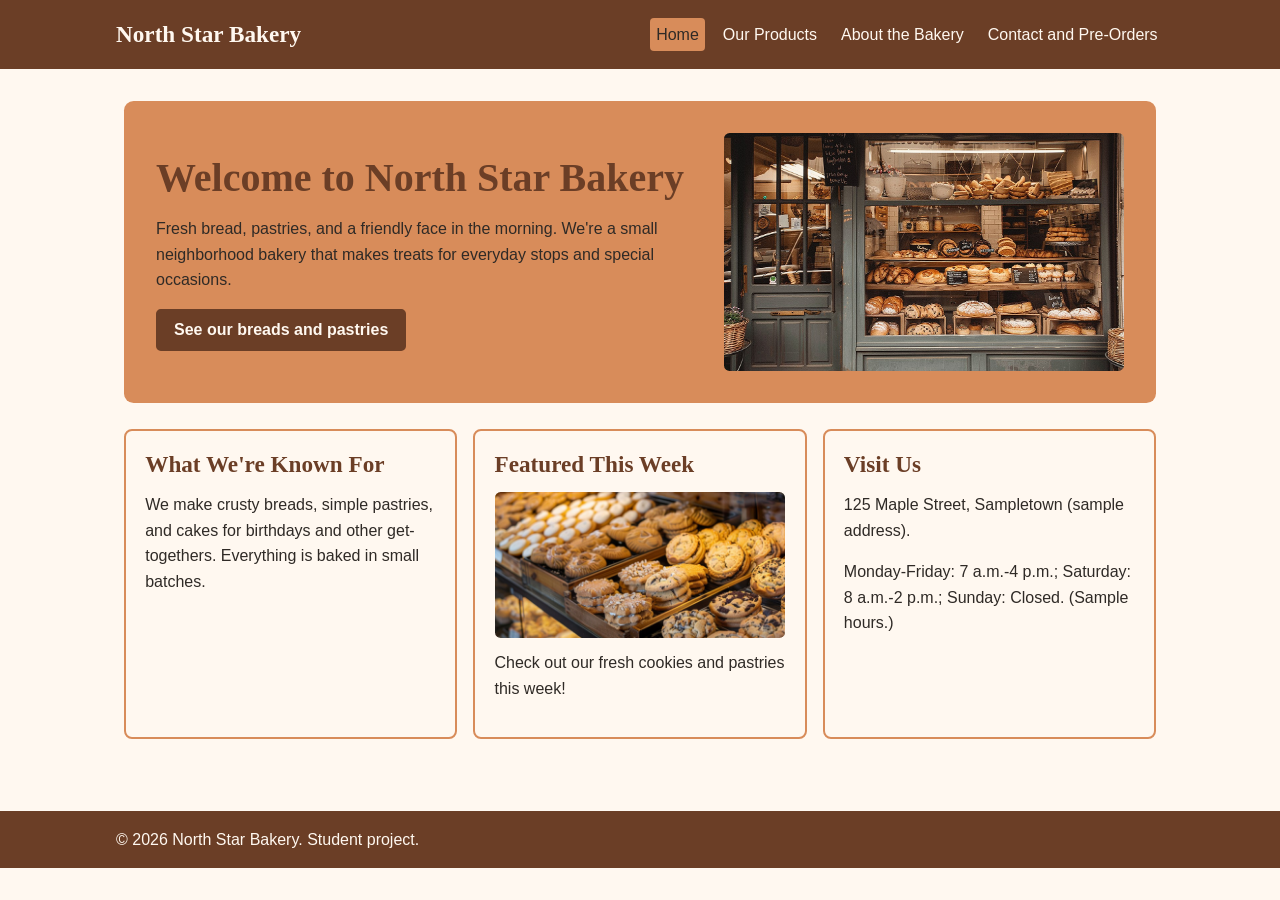
<file: index.html>
<!DOCTYPE html>
<html lang="en">
<head>
  <meta charset="UTF-8">
  <meta name="viewport" content="width=device-width, initial-scale=1.0">
  <title>Home | North Star Bakery</title>
  <link rel="stylesheet" href="styles.css">
</head>
<body>
  <a class="skip-link" href="#main-content">Skip to main content</a>
  <header class="site-header">
    <div class="header-inner">
      <a href="index.html" class="brand">North Star Bakery</a>
      <nav class="site-nav" aria-label="Main navigation">
        <ul>
          <li><a href="index.html" aria-current="page">Home</a></li>
          <li><a href="products.html">Our Products</a></li>
          <li><a href="about.html">About the Bakery</a></li>
          <li><a href="contact.html">Contact and Pre-Orders</a></li>
        </ul>
      </nav>
    </div>
  </header>

  <main id="main-content" class="container">
    <section class="hero">
      <div class="hero-copy">
        <h1>Welcome to North Star Bakery</h1>
        <p>Fresh bread, pastries, and a friendly face in the morning. We're a small neighborhood bakery that makes treats for everyday stops and special occasions.</p>
        <a class="button-link" href="products.html">See our breads and pastries</a>
      </div>
      <img src="bakery-storefront.jpg" alt="Front entrance of the neighborhood bakery" width="420">
    </section>
    <div class="content-grid">
      <section>
        <h2>What We're Known For</h2>
        <p>We make crusty breads, simple pastries, and cakes for birthdays and other get-togethers. Everything is baked in small batches.</p>
      </section>
      <section>
        <h2>Featured This Week</h2>
        <picture>
          <source media="(min-width: 700px)" srcset="bakery-feature-large.jpg">
          <img src="bakery-feature-small.jpg" alt="Assorted fresh cookies and pastries in a bakery display" width="420">
        </picture>
        <p>Check out our fresh cookies and pastries this week!</p>
      </section>
      <section>
        <h2>Visit Us</h2>
        <p>125 Maple Street, Sampletown (sample address).</p>
        <p>Monday-Friday: 7 a.m.-4 p.m.; Saturday: 8 a.m.-2 p.m.; Sunday: Closed. (Sample hours.)</p>
      </section>
    </div>
  </main>
  <footer class="site-footer">
    <p>&copy; 2026 North Star Bakery. Student project.</p>
  </footer>
</body>
</html>
</file>
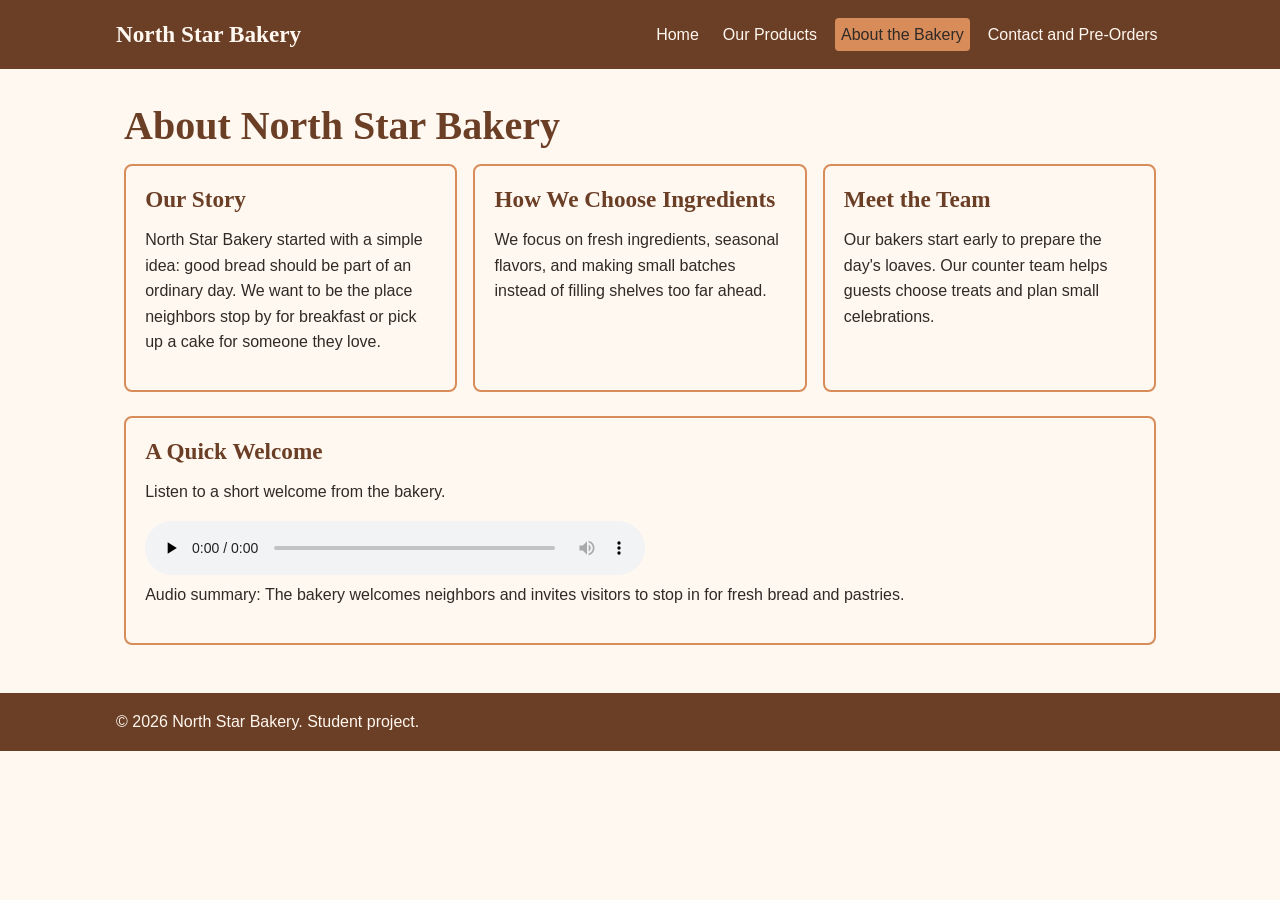
<file: about.html>
<!DOCTYPE html>
<html lang="en">
<head>
  <meta charset="UTF-8">
  <meta name="viewport" content="width=device-width, initial-scale=1.0">
  <title>About | North Star Bakery</title>
  <link rel="stylesheet" href="styles.css">
</head>
<body>
  <a class="skip-link" href="#main-content">Skip to main content</a>
  <header class="site-header">
    <div class="header-inner">
      <a href="index.html" class="brand">North Star Bakery</a>
      <nav class="site-nav" aria-label="Main navigation">
        <ul>
          <li><a href="index.html">Home</a></li>
          <li><a href="products.html">Our Products</a></li>
          <li><a href="about.html" aria-current="page">About the Bakery</a></li>
          <li><a href="contact.html">Contact and Pre-Orders</a></li>
        </ul>
      </nav>
    </div>
  </header>

  <main id="main-content" class="container">
    <h1>About North Star Bakery</h1>
    <div class="content-grid">
      <section>
        <h2>Our Story</h2>
        <p>North Star Bakery started with a simple idea: good bread should be part of an ordinary day. We want to be the place neighbors stop by for breakfast or pick up a cake for someone they love.</p>
      </section>
      <section>
        <h2>How We Choose Ingredients</h2>
        <p>We focus on fresh ingredients, seasonal flavors, and making small batches instead of filling shelves too far ahead.</p>
      </section>
      <section>
        <h2>Meet the Team</h2>
        <p>Our bakers start early to prepare the day's loaves. Our counter team helps guests choose treats and plan small celebrations.</p>
      </section>
    </div>
    <section class="media-section">
      <h2>A Quick Welcome</h2>
      <p>Listen to a short welcome from the bakery.</p>
      <audio controls preload="none">
        <source src="bakery-welcome.mp3" type="audio/mpeg">
        Your browser does not support audio playback. Welcome to North Star Bakery! We're glad you're here.
      </audio>
      <p>Audio summary: The bakery welcomes neighbors and invites visitors to stop in for fresh bread and pastries.</p>
    </section>
  </main>
  <footer class="site-footer">
    <p>&copy; 2026 North Star Bakery. Student project.</p>
  </footer>
</body>
</html>
</file>
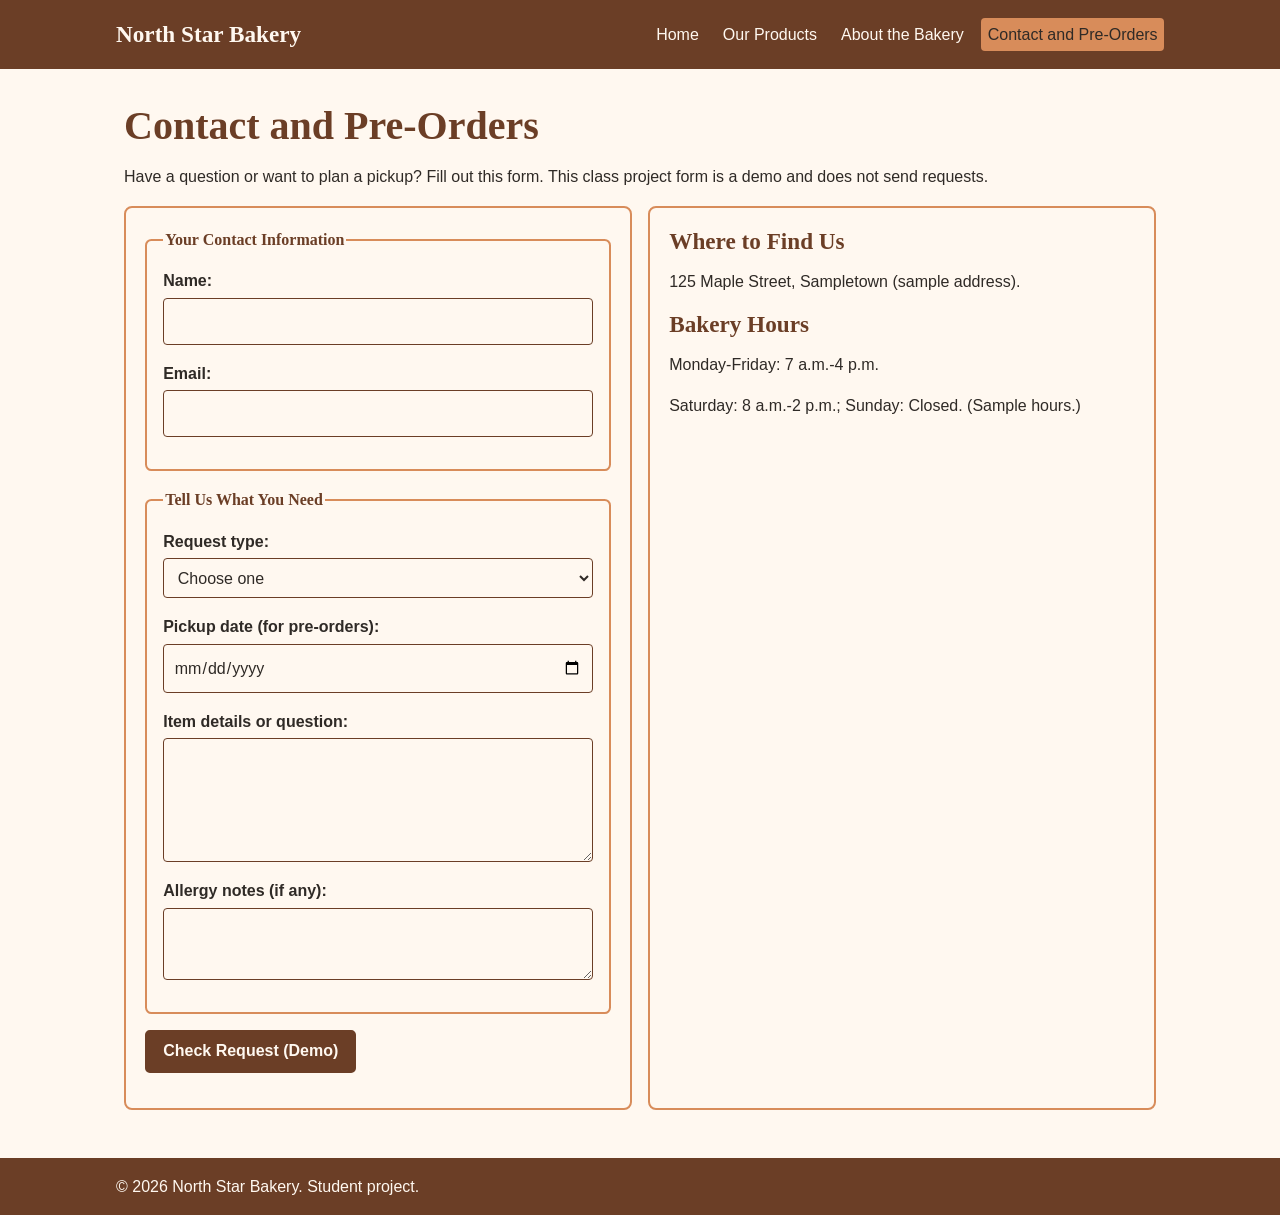
<file: contact.html>
<!DOCTYPE html>
<html lang="en">
<head>
  <meta charset="UTF-8">
  <meta name="viewport" content="width=device-width, initial-scale=1.0">
  <title>Contact | North Star Bakery</title>
  <link rel="stylesheet" href="styles.css">
</head>
<body>
  <a class="skip-link" href="#main-content">Skip to main content</a>
  <header class="site-header">
    <div class="header-inner">
      <a href="index.html" class="brand">North Star Bakery</a>
      <nav class="site-nav" aria-label="Main navigation">
        <ul>
          <li><a href="index.html">Home</a></li>
          <li><a href="products.html">Our Products</a></li>
          <li><a href="about.html">About the Bakery</a></li>
          <li><a href="contact.html" aria-current="page">Contact and Pre-Orders</a></li>
        </ul>
      </nav>
    </div>
  </header>

  <main id="main-content" class="container">
    <h1>Contact and Pre-Orders</h1>
    <p>Have a question or want to plan a pickup? Fill out this form. This class project form is a demo and does not send requests.</p>
    <div id="saved-favorite-box" class="favorite-prompt" hidden>
      <p id="saved-favorite-text"></p>
      <button type="button" id="use-favorite">Use favorite in this request</button>
    </div>
    <div class="contact-grid">
      <div class="panel">
        <form id="request-form" action="#" method="post" novalidate>
          <fieldset>
            <legend>Your Contact Information</legend>
            <p><label for="customer-name">Name:</label>
              <input type="text" id="customer-name" name="customer-name" autocomplete="name" minlength="2" required>
              <span id="name-error" class="field-error" aria-live="polite"></span></p>
            <p><label for="email">Email:</label>
              <input type="email" id="email" name="email" autocomplete="email" required>
              <span id="email-error" class="field-error" aria-live="polite"></span></p>
          </fieldset>
          <fieldset>
            <legend>Tell Us What You Need</legend>
            <p><label for="request-type">Request type:</label>
              <select id="request-type" name="request-type" required>
                <option value="">Choose one</option>
                <option value="preorder">Pre-order</option>
                <option value="question">General question</option>
              </select>
              <span id="request-error" class="field-error" aria-live="polite"></span></p>
            <p><label for="pickup-date">Pickup date (for pre-orders):</label>
              <input type="date" id="pickup-date" name="pickup-date">
              <span id="pickup-error" class="field-error" aria-live="polite"></span></p>
            <p><label for="details">Item details or question:</label>
              <textarea id="details" name="details" rows="4" maxlength="500" required></textarea>
              <span id="details-error" class="field-error" aria-live="polite"></span></p>
            <p><label for="allergies">Allergy notes (if any):</label>
              <textarea id="allergies" name="allergies" rows="2" maxlength="250"></textarea></p>
          </fieldset>
          <button type="submit">Check Request (Demo)</button>
          <p id="form-result" class="form-result" role="status" aria-live="polite"></p>
        </form>
      </div>
      <aside class="contact-details panel" aria-label="Bakery information">
        <h2>Where to Find Us</h2>
        <p>125 Maple Street, Sampletown (sample address).</p>
        <h2>Bakery Hours</h2>
        <p>Monday-Friday: 7 a.m.-4 p.m.</p>
        <p>Saturday: 8 a.m.-2 p.m.; Sunday: Closed. (Sample hours.)</p>
      </aside>
    </div>
  </main>
  <footer class="site-footer">
    <p>&copy; 2026 North Star Bakery. Student project.</p>
  </footer>
  <script src="script.js" defer></script>
</body>
</html>
</file>
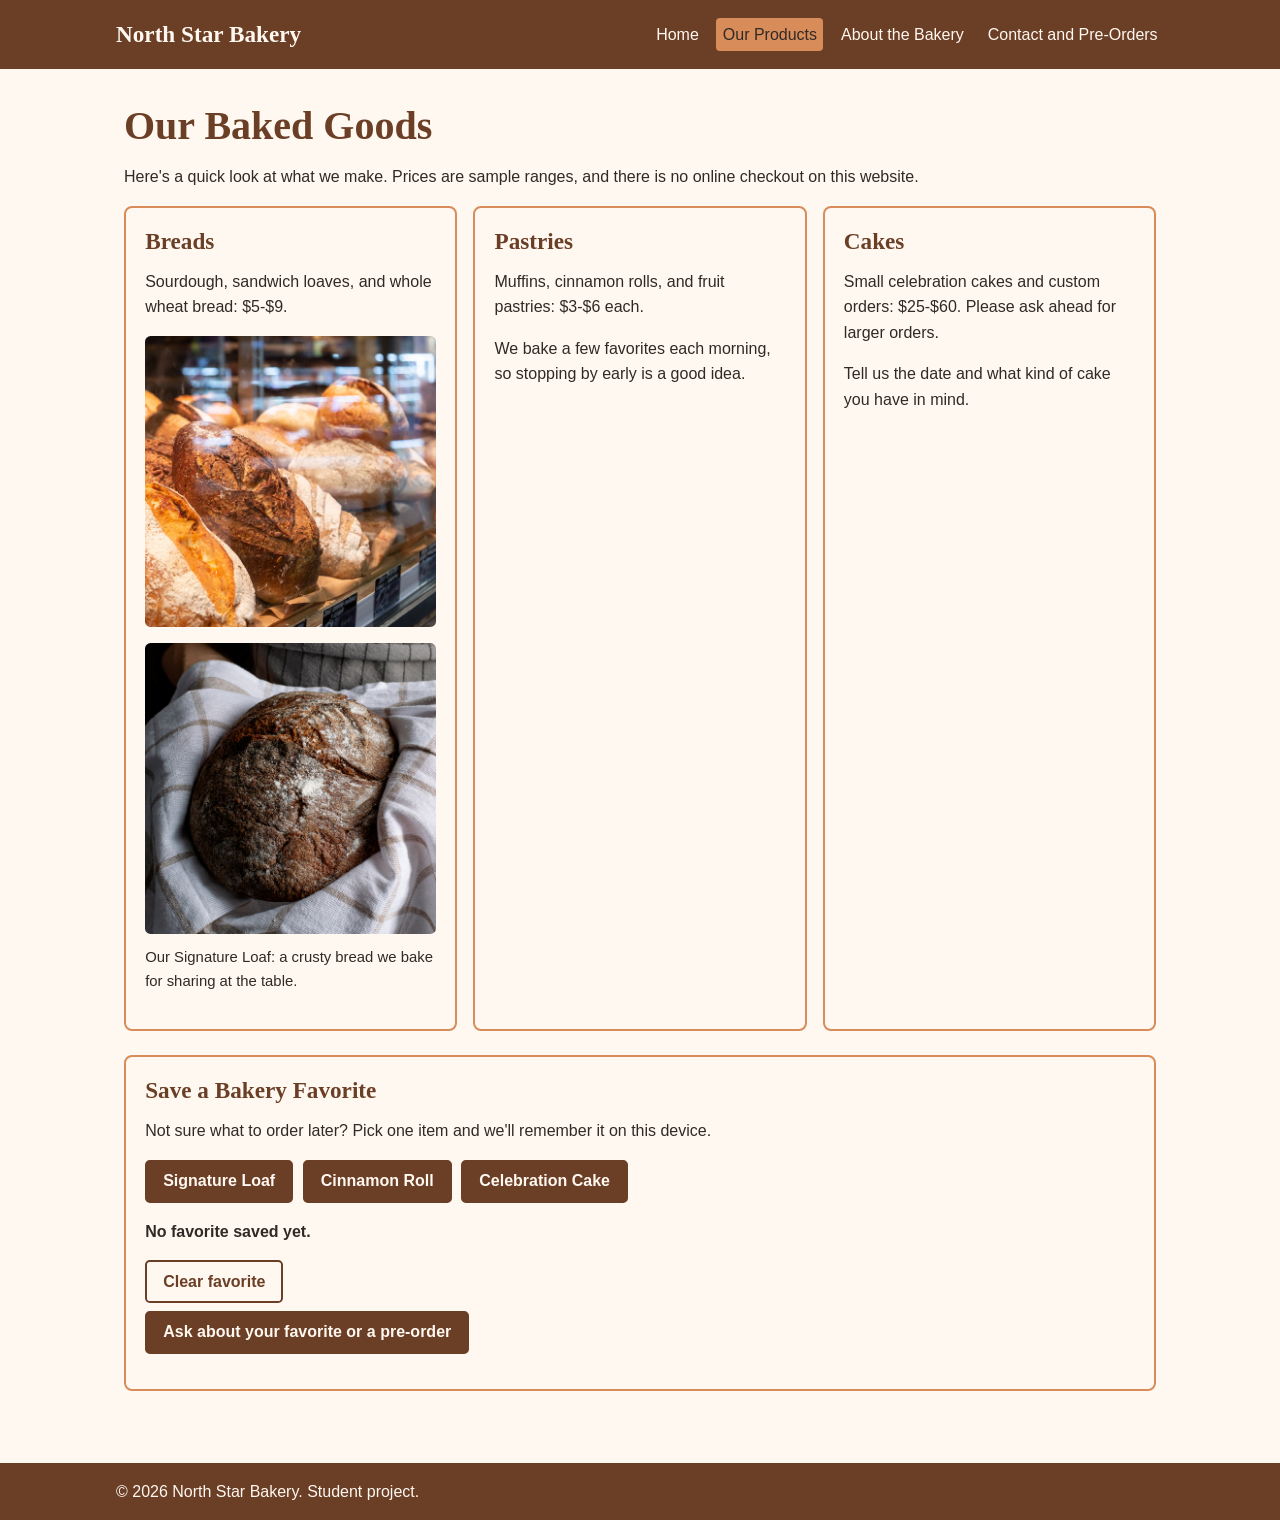
<file: products.html>
<!DOCTYPE html>
<html lang="en">
<head>
  <meta charset="UTF-8">
  <meta name="viewport" content="width=device-width, initial-scale=1.0">
  <title>Products | North Star Bakery</title>
  <link rel="stylesheet" href="styles.css">
</head>
<body>
  <a class="skip-link" href="#main-content">Skip to main content</a>
  <header class="site-header">
    <div class="header-inner">
      <a href="index.html" class="brand">North Star Bakery</a>
      <nav class="site-nav" aria-label="Main navigation">
        <ul>
          <li><a href="index.html">Home</a></li>
          <li><a href="products.html" aria-current="page">Our Products</a></li>
          <li><a href="about.html">About the Bakery</a></li>
          <li><a href="contact.html">Contact and Pre-Orders</a></li>
        </ul>
      </nav>
    </div>
  </header>

  <main id="main-content" class="container">
    <h1>Our Baked Goods</h1>
    <p>Here's a quick look at what we make. Prices are sample ranges, and there is no online checkout on this website.</p>
    <div class="product-grid">
      <section>
        <h2>Breads</h2>
        <p>Sourdough, sandwich loaves, and whole wheat bread: $5-$9.</p>
        <img src="bakery-bread.jpg" alt="Fresh loaves of bread from the bakery" width="420">
        <figure>
          <img src="bakery-signature-loaf.jpg" alt="North Star Bakery signature loaf with a golden crust" width="420">
          <figcaption>Our Signature Loaf: a crusty bread we bake for sharing at the table.</figcaption>
        </figure>
      </section>
      <section>
        <h2>Pastries</h2>
        <p>Muffins, cinnamon rolls, and fruit pastries: $3-$6 each.</p>
        <p>We bake a few favorites each morning, so stopping by early is a good idea.</p>
      </section>
      <section>
        <h2>Cakes</h2>
        <p>Small celebration cakes and custom orders: $25-$60. Please ask ahead for larger orders.</p>
        <p>Tell us the date and what kind of cake you have in mind.</p>
      </section>
    </div>
    <section class="favorite-panel" aria-labelledby="favorites-heading">
      <h2 id="favorites-heading">Save a Bakery Favorite</h2>
      <p>Not sure what to order later? Pick one item and we'll remember it on this device.</p>
      <div class="favorite-options" aria-label="Choose a favorite baked good">
        <button type="button" class="favorite-choice" data-item="loaf" aria-pressed="false">Signature Loaf</button>
        <button type="button" class="favorite-choice" data-item="roll" aria-pressed="false">Cinnamon Roll</button>
        <button type="button" class="favorite-choice" data-item="cake" aria-pressed="false">Celebration Cake</button>
      </div>
      <p id="favorite-status" class="favorite-status" role="status" aria-live="polite">No favorite saved yet.</p>
      <button type="button" id="clear-favorite" class="secondary-button" hidden>Clear favorite</button>
      <p><a class="button-link" href="contact.html">Ask about your favorite or a pre-order</a></p>
    </section>
  </main>
  <footer class="site-footer">
    <p>&copy; 2026 North Star Bakery. Student project.</p>
  </footer>
  <script src="script.js" defer></script>
</body>
</html>
</file>
<file: styles.css>
/* North Star Bakery - Touchstone 4
   Mobile-first styles from Touchstone 3, with small additions for JavaScript. */
:root {
  --cream: #FFF8F0;
  --brown: #6B3E26;
  --peach: #D88C5A;
  --charcoal: #2F2A26;
}
* { box-sizing: border-box; }
html { scroll-behavior: smooth; }
body {
  margin: 0;
  background: var(--cream);
  color: var(--charcoal);
  font-family: Arial, sans-serif;
  font-size: 1rem;
  line-height: 1.6;
}
h1, h2, h3 {
  font-family: Georgia, serif;
  color: var(--brown);
  line-height: 1.25;
  margin: 0 0 .8rem;
}
h1 { font-size: 2rem; }
h2 { font-size: 1.45rem; }
p { margin: 0 0 1rem; }
a { color: var(--brown); }
a:hover { text-decoration-thickness: 2px; }
a:focus-visible, button:focus-visible, input:focus-visible,
select:focus-visible, textarea:focus-visible {
  outline: 3px solid var(--peach);
  outline-offset: 3px;
}
img, picture, video { max-width: 100%; }
img { height: auto; display: block; border-radius: .35rem; }
.skip-link {
  position: absolute;
  left: -9999px;
  top: 0;
  z-index: 10;
  background: var(--cream);
  color: var(--brown);
  padding: .6rem;
}
.skip-link:focus { left: 1rem; }
.site-header { background: var(--brown); color: var(--cream); }
.header-inner {
  max-width: 1080px;
  margin: auto;
  padding: 1rem;
  display: flex;
  flex-direction: column;
  align-items: flex-start;
  gap: .8rem;
}
.brand {
  font-family: Georgia, serif;
  font-size: 1.45rem;
  font-weight: bold;
  color: var(--cream);
  text-decoration: none;
}
.site-nav ul {
  list-style: none;
  margin: 0;
  padding: 0;
  display: flex;
  flex-wrap: wrap;
  gap: .3rem .7rem;
}
.site-nav a {
  display: inline-block;
  color: var(--cream);
  text-decoration: none;
  padding: .25rem .4rem;
  border-radius: .25rem;
}
.site-nav a:hover, .site-nav a[aria-current="page"] {
  background: var(--peach);
  color: var(--charcoal);
}
.container { max-width: 1080px; margin: auto; padding: 1.5rem 1rem 2.5rem; }
.hero {
  background: var(--peach);
  padding: 1.25rem;
  border-radius: .6rem;
  display: flex;
  flex-direction: column;
  align-items: flex-start;
  gap: 1.25rem;
  margin-bottom: 1.6rem;
}
.hero-copy { flex: 1; }
.hero img { width: 100%; max-width: 400px; }
.content-grid, .product-grid, .contact-grid {
  display: flex;
  flex-direction: column;
  gap: 1rem;
}
.content-grid, .product-grid { margin-bottom: 1.5rem; }
.panel, .content-grid > section, .product-grid > section, .media-section {
  flex: 1 1 0;
  padding: 1.2rem;
  border: 2px solid var(--peach);
  border-radius: .5rem;
  background: var(--cream);
}
.content-grid img, .product-grid img { margin: .8rem 0; }
figure { margin: 1rem 0; }
figcaption { margin-top: .5rem; font-size: .93rem; }
.button-link, button {
  display: inline-block;
  background: var(--brown);
  color: var(--cream);
  font: bold 1rem Arial, sans-serif;
  text-decoration: none;
  padding: .65rem 1rem;
  border: 2px solid var(--brown);
  border-radius: .3rem;
  cursor: pointer;
}
.button-link:hover, button:hover {
  background: var(--peach);
  border-color: var(--peach);
  color: var(--charcoal);
}
form { max-width: 100%; }
fieldset {
  border: 2px solid var(--peach);
  border-radius: .4rem;
  margin: 0 0 1rem;
  padding: 1rem;
  min-width: 0;
}
legend { font-family: Georgia, serif; font-weight: bold; color: var(--brown); }
label { display: block; font-weight: bold; margin-bottom: .25rem; }
input, select, textarea {
  display: block;
  width: 100%;
  max-width: 100%;
  padding: .6rem;
  border: 1px solid var(--brown);
  border-radius: .25rem;
  background: var(--cream);
  color: var(--charcoal);
  font: inherit;
}
textarea { resize: vertical; }
input:focus, select:focus, textarea:focus { border-color: var(--peach); }
.contact-details { flex: 1; }
audio { width: 100%; max-width: 500px; }
.site-footer { background: var(--brown); color: var(--cream); }
.site-footer p { max-width: 1080px; padding: 1rem; margin: auto; }
/* Larger screens: arrange main content side by side. */
@media (min-width: 700px) {
  h1 { font-size: 2.5rem; }
  .header-inner { flex-direction: row; align-items: center; justify-content: space-between; }
  .container { padding: 2rem 1.5rem 3rem; }
  .hero { flex-direction: row; align-items: center; padding: 2rem; }
  .content-grid, .product-grid, .contact-grid { flex-direction: row; }
  .contact-grid > .panel { flex: 2; }
  .contact-details { flex: 1; }
}

/* Touchstone 4: saved favorites and simple inline form messages. */
.favorite-panel, .favorite-prompt {
  border: 2px solid var(--peach);
  border-radius: .5rem;
  padding: 1.2rem;
  margin: 1rem 0 1.5rem;
}
.favorite-options { display: flex; flex-wrap: wrap; gap: .6rem; margin: .75rem 0 1rem; }
.favorite-choice[aria-pressed="true"] { background: var(--peach); color: var(--charcoal); border-color: var(--brown); }
.favorite-status { font-weight: bold; }
.secondary-button { background: var(--cream); color: var(--brown); }
.favorite-panel .button-link { margin-top: .5rem; }
.field-error { display: block; color: var(--brown); font-size: .92rem; font-weight: bold; margin-top: .2rem; }
[aria-invalid="true"] { border: 3px solid var(--brown); }
.form-result { font-weight: bold; margin-top: 1rem; }
</file>
